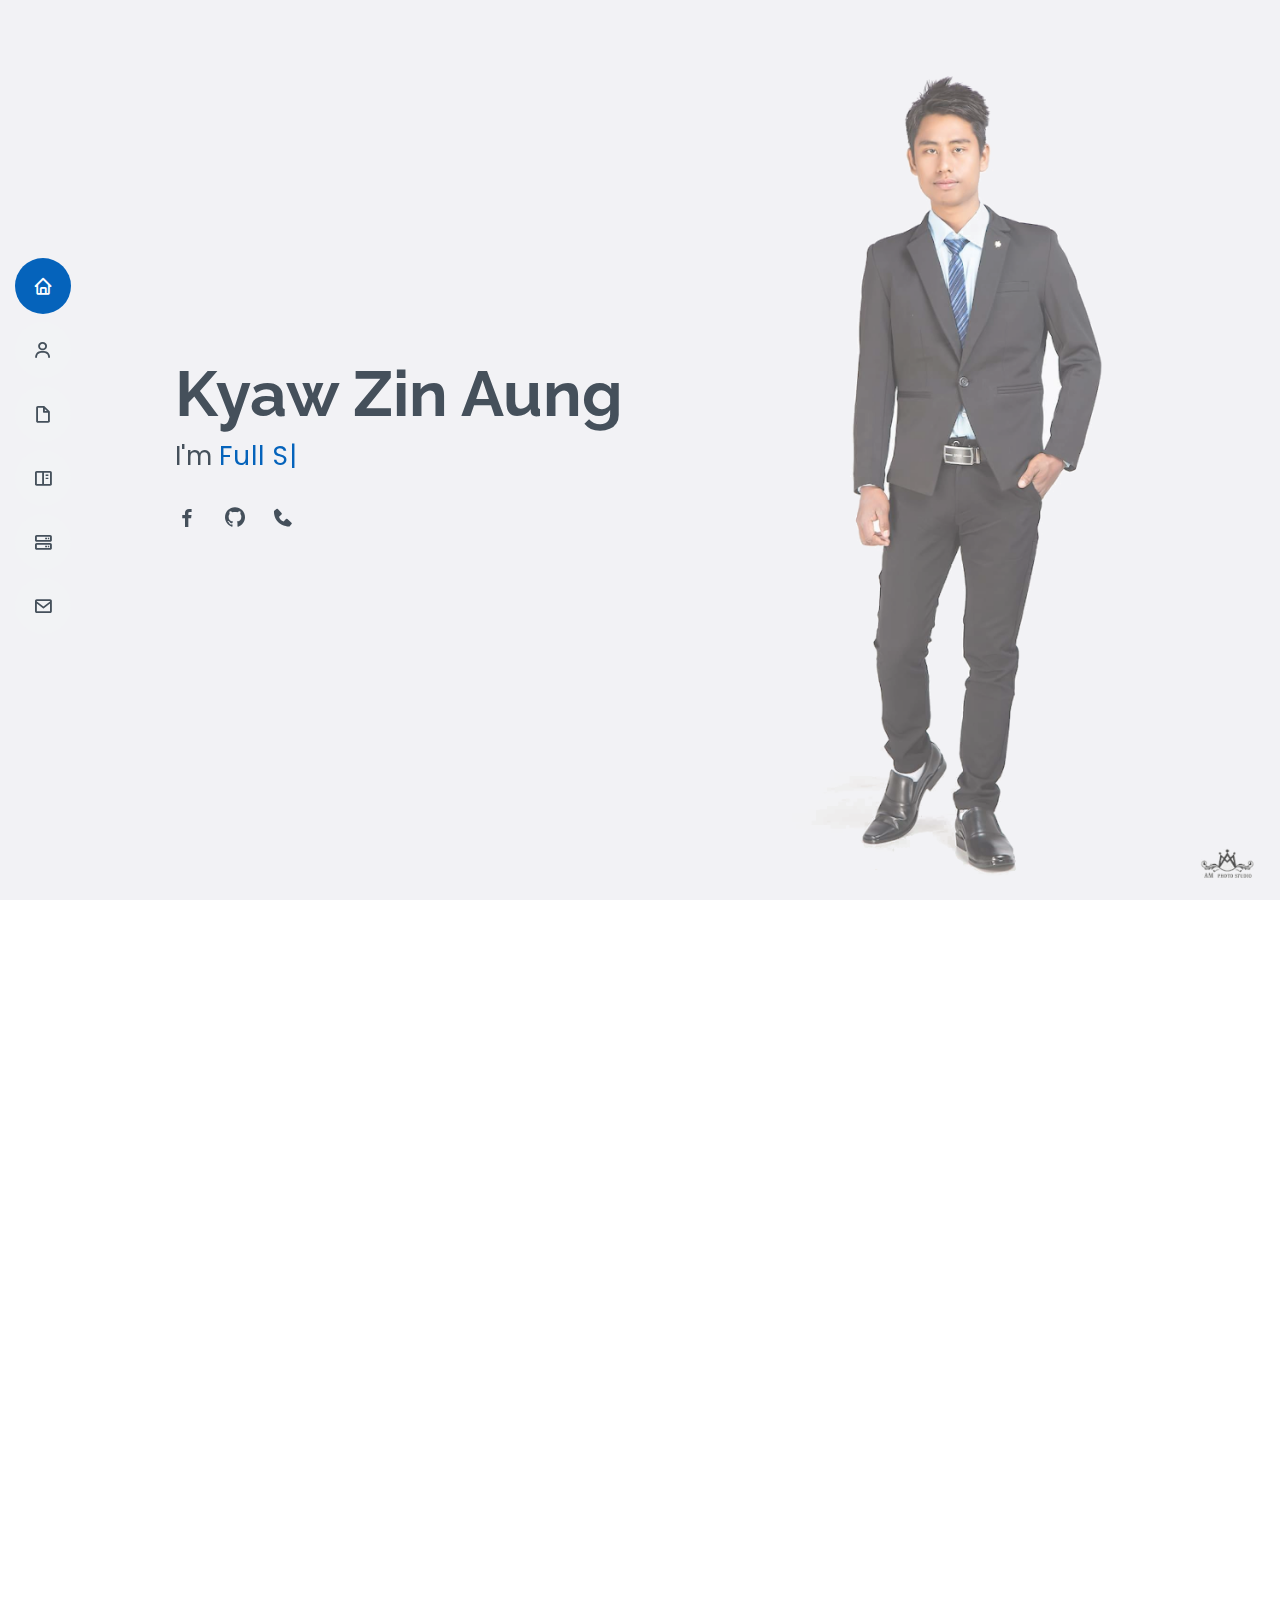
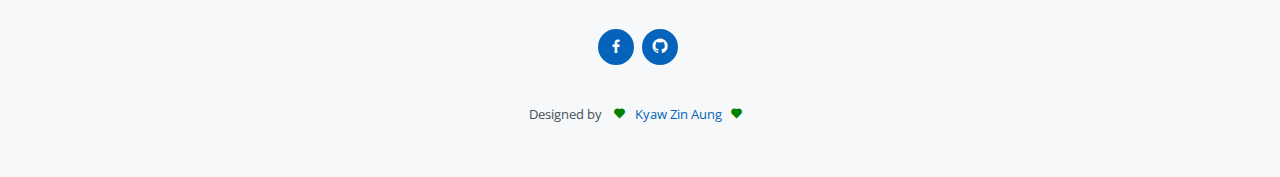
<file: index.html>
<!DOCTYPE html>
<html lang="en">

<head>
  <meta charset="utf-8">
  <meta content="width=device-width, initial-scale=1.0" name="viewport">

  <title>Kyaw Zin Aung</title>
  <meta name="description" content=" Hello! I am Kyaw Zin Aung. I receive projects from the clients and several jobs for multiple clients at one time.">
  <meta name="keywords" content="kyaw zin aung, aung kyaw zin ,Kyaw Zin Aung, Kyaw Gyi, kyaw gyi ,ko ko kyaw, developer, developer kyaw gyi,kyaw gyi developer,Kyaw Gyi Developer">
  <meta name="robots" content="index, follow">

  <!-- Favicons -->
  <link href="assets/img/favicon.ico" rel="icon">
  <link href="assets/img/apple-touch-icon.png" rel="apple-touch-icon">

  <!-- Google Fonts -->
  <link href="https://fonts.googleapis.com/css?family=Open+Sans:300,300i,400,400i,600,600i,700,700i|Raleway:300,300i,400,400i,500,500i,600,600i,700,700i|Poppins:300,300i,400,400i,500,500i,600,600i,700,700i" rel="stylesheet">

  <!-- Vendor CSS Files -->
  <link href="assets/vendor/bootstrap/css/bootstrap.min.css" rel="stylesheet">
  <link href="assets/vendor/icofont/icofont.min.css" rel="stylesheet">
  <link href="assets/vendor/boxicons/css/boxicons.min.css" rel="stylesheet">
  <link href="assets/vendor/venobox/venobox.css" rel="stylesheet">
  <link href="assets/vendor/owl.carousel/assets/owl.carousel.min.css" rel="stylesheet">
  <link href="assets/vendor/aos/aos.css" rel="stylesheet">

  <!-- Template Main CSS File -->
  <link href="assets/css/style.css" rel="stylesheet">
</head>

<body>

  <!-- ======= Mobile nav toggle button ======= -->
  <button type="button" class="mobile-nav-toggle d-xl-none"><i class="icofont-navigation-menu"></i></button>

  <!-- ======= Header ======= -->
  <header id="header" class="d-flex flex-column justify-content-center">

    <nav class="nav-menu">
      <ul>
        <li class="active"><a href="#hero"><i class="bx bx-home"></i> <span>Home</span></a></li>
        <li><a href="#about"><i class="bx bx-user"></i> <span>About</span></a></li>
        <li><a href="#resume"><i class="bx bx-file-blank"></i> <span>Resume</span></a></li>
        <li><a href="#portfolio"><i class="bx bx-book-content"></i> <span>Projects</span></a></li>
        <li><a href="#services"><i class="bx bx-server"></i> <span>Services</span></a></li>
        <li><a href="#contact"><i class="bx bx-envelope"></i> <span>Contact</span></a></li>
      </ul>
    </nav><!-- .nav-menu -->

  </header><!-- End Header -->

  <!-- ======= Hero Section ======= -->
  <section id="hero" class="d-flex flex-column justify-content-center">
    <div class="container" data-aos="zoom-in" data-aos-delay="100">
      <h1>Kyaw Zin Aung</h1>
      <p>I'm <span class="typed" data-typed-items="Full Stack Web Developer"></span></p>
      <div class="social-links">
        <a href="https://www.facebook.com/kyawzinaung.7296" class="facebook" target="_blank"><i class="bx bxl-facebook"></i></a>
        <a href="https://github.com/KyawZinAung12" class="github" target="_blank"><i class="bx bxl-github"></i></a>
        <a href="tel:09968962449" class="phone"><i class='bx bxs-phone' title="09968962449"></i></a>
      </div>
    </div>
  </section><!-- End Hero -->
  

  <main id="main">

    <!-- ======= About Section ======= -->
    <section id="about" class="about">
      <div class="container" data-aos="fade-up">

        <div class="section-title">
          <h2>About</h2>
        </div>

        <div class="row">
          <div class="col-lg-4">
            <img src="assets/img/porfile.png" class="img-fluid" alt="">
          </div>
          <div class="col-lg-8 pt-4 pt-lg-0 content">
            <h3>Web Developer  &amp; UI/UX Designer.</h3>
            <p class="font-italic">
              
            </p>
            <div class="row">
              <div class="col-lg-6">
                <ul>
                  <li><i class="icofont-rounded-right"></i> <strong>Birthday:</strong> 7 February 1996</li>
                  <li><i class="icofont-rounded-right"></i> <strong>Website:</strong> www.kyawzinaung01github.io</li>
                  <li><i class="icofont-rounded-right"></i> <strong>Phone:</strong> +959968962449</li>
                  <li><i class="icofont-rounded-right"></i> <strong>City:</strong> Yangon , Hlaing Township</li>
                </ul>
              </div>
              <div class="col-lg-6">
                <ul>
                  <li><i class="icofont-rounded-right"></i> <strong>Age:</strong> 27</li>
                  <li><i class="icofont-rounded-right"></i> <strong>Degree:</strong> Bc.S.C (Mandalay)</li>
                  <li><i class="icofont-rounded-right"></i> <strong>Email:</strong> kyawzinaung01tech@gmail.com</li>
                  <!-- <li><i class="icofont-rounded-right"></i> <strong>Freelance:</strong> Available</li> -->
                </ul>
              </div>
            </div>
            <p>
              Hello! I am Kyaw Zin Aung. I studies at University of Computer Studies Mandalay in 2013 to 2018. I interest Reading, Sharing Knowledge, Travelling and Learn modern technology. Fast learner and self-motivation, Teamwork & Leadership, General knowledge of Databases, Hardware and Networking, Work in a progressive organization, offering a conductive & challenging work environment for learning & growth, Reasonably good communication skills, presentation skills, Hardworking, sincerity and dedication, Creative, Ability to cope with work pressure.
            </p>
          </div>
        </div>

      </div>
    </section><!-- End About Section -->


    <!-- ======= Skills Section ======= -->
    <section id="skills" class="skills section-bg">
      <div class="container" data-aos="fade-up">

        <div class="section-title">
          <h2>Skills</h2>
          
        </div>

        <div class="row skills-content">

          <div class="col-lg-6">

            <div class="progress">
              <span class="skill">HTML <i class="val">100%</i></span>
              <div class="progress-bar-wrap">
                <div class="progress-bar" role="progressbar" aria-valuenow="100" aria-valuemin="0" aria-valuemax="100"></div>
              </div>
            </div>

            <div class="progress">
              <span class="skill">CSS <i class="val">90%</i></span>
              <div class="progress-bar-wrap">
                <div class="progress-bar" role="progressbar" aria-valuenow="90" aria-valuemin="0" aria-valuemax="100"></div>
              </div>
            </div>

            <div class="progress">
              <span class="skill">JavaScript <i class="val">85%</i></span>
              <div class="progress-bar-wrap">
                <div class="progress-bar" role="progressbar" aria-valuenow="85" aria-valuemin="0" aria-valuemax="100"></div>
              </div>
            </div>
            <div class="progress">
              <span class="skill">JQuery <i class="val">85%</i></span>
              <div class="progress-bar-wrap">
                <div class="progress-bar" role="progressbar" aria-valuenow="85" aria-valuemin="0" aria-valuemax="100"></div>
              </div>
            </div>
            <div class="progress">
              <span class="skill">Bootstrap <i class="val">95%</i></span>
              <div class="progress-bar-wrap">
                <div class="progress-bar" role="progressbar" aria-valuenow="95" aria-valuemin="0" aria-valuemax="100"></div>
              </div>
            </div>

          </div>

          <div class="col-lg-6">

            <div class="progress">
              <span class="skill">PHP <i class="val">80%</i></span>
              <div class="progress-bar-wrap">
                <div class="progress-bar" role="progressbar" aria-valuenow="80" aria-valuemin="0" aria-valuemax="100"></div>
              </div>
            </div>

            <div class="progress">
              <span class="skill">WordPress/CMS <i class="val">90%</i></span>
              <div class="progress-bar-wrap">
                <div class="progress-bar" role="progressbar" aria-valuenow="90" aria-valuemin="0" aria-valuemax="100"></div>
              </div>
            </div>
            <div class="progress">
              <span class="skill">Laravel <i class="val">95%</i></span>
              <div class="progress-bar-wrap">
                <div class="progress-bar" role="progressbar" aria-valuenow="95" aria-valuemin="0" aria-valuemax="100"></div>
              </div>
            </div>

            <div class="progress">
              <span class="skill">API <i class="val">75%</i></span>
              <div class="progress-bar-wrap">
                <div class="progress-bar" role="progressbar" aria-valuenow="75" aria-valuemin="0" aria-valuemax="100"></div>
              </div>
            </div>

            <div class="progress">
              <span class="skill">Photoshop <i class="val">70%</i></span>
              <div class="progress-bar-wrap">
                <div class="progress-bar" role="progressbar" aria-valuenow="70" aria-valuemin="0" aria-valuemax="100"></div>
              </div>
            </div>

          </div>

        </div>

      </div>
    </section><!-- End Skills Section -->

    <!-- ======= Resume Section ======= -->
    <section id="resume" class="resume">
      <div class="container" data-aos="fade-up">

        <div class="section-title">
          <h2>Resume</h2>
          <p></p>
        </div>

        <div class="row">
          <div class="col-lg-6">
            <h3 class="resume-title">Sumary</h3>
            <div class="resume-item pb-0">
              <h4>Freelancer</h4>
              <p><em>I receive projects from the clients and several jobs for multiple cliets at one time.</em></p>
              <ul>
                <li>Hlaing Township,Mae Zi Gone Street</li>
                <li>+959968962449</li>
                <li>kyawzinaung01tech@gmail.com</li>
              </ul>
            </div>

            <h3 class="resume-title">Education</h3>
            <div class="resume-item">
              <h4>B.E.H.S(Myotha)</h4>
              <h5>2002 - 2013</h5>
              <p><em>Mandalay,Ngazun Township,Myotha</em></p>
              <p>I passed Grade-11 this school.</p>
            </div>
            <div class="resume-item">
              <h4>Bc.S.C(Bachelar of Computer Science)</h4>
              <h5>2013 - 2018</h5>
              <p><em>Computer University Mandalay.</em></p>
              <p>I Graduated from Computer Universities of Mandalay with Computer Science major.</p>
            </div>
          </div>
          <div class="col-lg-6">
            <h3 class="resume-title">Experience</h3>
            <div class="resume-item">
              <h4>Senior Consultant</h4>
              <h5>2019 - current</h5>
              <p><em>Myanmar IT Consulting</em></p>
              <ul>
                <li>Handling and solving the difficulties and debugs.</li>
                
                <li>Developing customer's projects</li>
              </ul>
            </div>
            <div class="resume-item">
              <h4>Certificate Web Developer</h4>
              <h5>2019</h5>
              <p><em>Myanmar IT Consulting</em></p>
              <ul>
                <li>I attend Myanmar IT Consulting ,PHP Bootcamp(Batch-5) Class.</li>
                <li>I completed Six projects. </li>
                <li>My group first price,from final laravel project. </li>
                
              </ul>
            </div>
          </div>
        </div>

      </div>
    </section><!-- End Resume Section -->

    <!-- ======= Portfolio Section ======= -->
    <section id="portfolio" class="portfolio section-bg">
      <div class="container" data-aos="fade-up">

        <div class="section-title">
          <h2>Projects</h2>
         
        </div>

        <div class="row">
          <div class="col-lg-12 d-flex justify-content-center" data-aos="fade-up" data-aos-delay="100">
            <ul id="portfolio-flters">
              <!-- <li data-filter="*" class="filter-active">All</li>
              <li data-filter=".filter-app">PHP</li>
              <li data-filter=".filter-card">Laravel</li>
              <li data-filter=".filter-web">Web</li> -->
            </ul>
          </div>
        </div>

        <div class="row portfolio-container">

          <div class="col-lg-4 col-md-6 portfolio-item filter-app">
            <div class="portfolio-wrap">
              <img src="assets/img/portfolio/classic.jpg" class="img-fluid" alt="">
              <div class="portfolio-info">
                <h4>Classic Export Clothes</h4>
                <p>Laravel + API</p>
                <div class="">
                  <a href="http://classicexportclothes.com/" target="_blank" title="Project Link"><i class='bx bx-link-external'></i></a>
                  
                </div>
              </div>
            </div>
          </div>

          

          <div class="col-lg-4 col-md-6 portfolio-item filter-web">
            <div class="portfolio-wrap">
              <img src="assets/img/portfolio/job.jpg" class="img-fluid" alt="">
              <div class="portfolio-info">
                <h4>Jobs</h4>
                <p>Laravel</p>
                <div class="">
                  <a href="http://jobs.myanmaritc.com/" target="_blank" title="Project Link"><i class='bx bx-link-external'></i></a>
                  
                </div>
              </div>
            </div>
          </div>

          <div class="col-lg-4 col-md-6 portfolio-item filter-app">
            <div class="portfolio-wrap">
              <img src="assets/img/portfolio/sawadee.jpg" class="img-fluid" alt="">
              <div class="portfolio-info">
                <h4>SaWaDeeKap Myanthai</h4>
                <p>Laravel</p>  
                <div class="">
                  <a href="http://sawadeekapmyanthai.com/" target="_blank" title="Project Link"><i class='bx bx-link-external'></i></a>
                  
                </div>
              </div>

            </div>
          </div>
          <div class="col-lg-4 col-md-6 portfolio-item filter-web">
            <div class="portfolio-wrap">
              <img src="assets/img/portfolio/jk.png" class="img-fluid w-100" alt="">
              <div class="portfolio-info">
                <h4>JK Sticker</h4>
                <p>Laravel + API</p>
                <div class="">
                  <a href="http://jksticker.myanmaritc.com/" target="_blank" title="Project Link"><i class='bx bx-link-external'></i></a>
                  
                </div>
              </div>
            </div>
          </div>  

         

          <div class="col-lg-4 col-md-6 portfolio-item filter-card">
            <div class="portfolio-wrap">
              <img src="assets/img/portfolio/gym.jpg" class="img-fluid" alt="">
              <div class="portfolio-info">
                <h4>GYM Management</h4>
                <p>Laravel</p>
                <div class="">
                  <a href="http://urban.myanmaritc.com/" target="_blank" title="Project Link"><i class='bx bx-link-external'></i></a>
                  
                </div>
              </div>
            </div>
          </div>

          

          <div class="col-lg-4 col-md-6 portfolio-item filter-web">
            <div class="portfolio-wrap">
              <img src="assets/img/portfolio/ntr.png" class="img-fluid" alt="">
              <div class="portfolio-info">
                <h4>NTR Myanmar</h4>
                <p>Laravel + API</p>
                <div class="">
                  <a href="http://ntrmyanmar.com/" target="_blank" title="Project Link"><i class='bx bx-link-external'></i></a>
                  
                </div>
              </div>
            </div>
          </div>       

        </div>

      </div>
    </section>
    <!-- End Portfolio Section -->



    <!-- ======= Services Section ======= -->
    <section id="services" class="services">
      <div class="container" data-aos="fade-up">

        <div class="section-title">
          <h2>Services</h2>
          
        </div>

        <div class="row">

          <div class="col-lg-4 col-md-6 d-flex align-items-stretch" data-aos="zoom-in" data-aos-delay="100">
            <div class="icon-box iconbox-blue">
              <div class="icon">
                <svg width="100" height="100" viewBox="0 0 600 600" xmlns="http://www.w3.org/2000/svg">
                  <path stroke="none" stroke-width="0" fill="#f5f5f5" d="M300,521.0016835830174C376.1290562159157,517.8887921683347,466.0731472004068,529.7835943286574,510.70327084640275,468.03025145048787C554.3714126377745,407.6079735673963,508.03601936045806,328.9844924480964,491.2728898941984,256.3432110539036C474.5976632858925,184.082847569629,479.9380746630129,96.60480741107993,416.23090153303,58.64404602377083C348.86323505073057,18.502131276798302,261.93793281208167,40.57373210992963,193.5410806939664,78.93577620505333C130.42746243093433,114.334589627462,98.30271207620316,179.96522072025542,76.75703585869454,249.04625023123273C51.97151888228291,328.5150500222984,13.704378332031375,421.85034740162234,66.52175969318436,486.19268352777647C119.04800174914682,550.1803526380478,217.28368757567262,524.383925680826,300,521.0016835830174"></path>
                </svg>
                <i class='bx bxs-happy-heart-eyes'></i>
                <!--  -->
              </div>
              <h4><a href="">Trainer & Mentor</a></h4>
              <p>Teaching,Knowledge Sharing and Mentoring is one of my specialties.</p>
            </div>
          </div>

          <div class="col-lg-4 col-md-6 d-flex align-items-stretch mt-4 mt-md-0" data-aos="zoom-in" data-aos-delay="200">
            <div class="icon-box iconbox-orange ">
              <div class="icon">
                <svg width="100" height="100" viewBox="0 0 600 600" xmlns="http://www.w3.org/2000/svg">
                  <path stroke="none" stroke-width="0" fill="#f5f5f5" d="M300,582.0697525312426C382.5290701553225,586.8405444964366,449.9789794690241,525.3245884688669,502.5850820975895,461.55621195738473C556.606425686781,396.0723002908107,615.8543463187945,314.28637112970534,586.6730223649479,234.56875336149918C558.9533121215079,158.8439757836574,454.9685369536778,164.00468322053177,381.49747125262974,130.76875717737553C312.15926192815925,99.40240125094834,248.97055460311594,18.661163978235184,179.8680185752513,50.54337015887873C110.5421016452524,82.52863877960104,119.82277516462835,180.83849132639028,109.12597500060166,256.43424936330496C100.08760227029461,320.3096726198365,92.17705696193138,384.0621239912766,124.79988738764834,439.7174275375508C164.83382741302287,508.01625554203684,220.96474134820875,577.5009287672846,300,582.0697525312426"></path>
                </svg>
                <i class='bx bx-code-block' ></i>
              </div>
              <h4><a href="">Web Developer</a></h4>
              <p>I receive projects from the clients and several jobs for multiple clients at one time. </p>
            </div>
          </div>

          <div class="col-lg-4 col-md-6 d-flex align-items-stretch mt-4 mt-lg-0" data-aos="zoom-in" data-aos-delay="300">
            <div class="icon-box iconbox-pink">
              <div class="icon">
                <svg width="100" height="100" viewBox="0 0 600 600" xmlns="http://www.w3.org/2000/svg">
                  <path stroke="none" stroke-width="0" fill="#f5f5f5" d="M300,541.5067337569781C382.14930387511276,545.0595476570109,479.8736841581634,548.3450877840088,526.4010558755058,480.5488172755941C571.5218469581645,414.80211281144784,517.5187510058486,332.0715597781072,496.52539010469104,255.14436215662573C477.37192572678356,184.95920475031193,473.57363656557914,105.61284051026155,413.0603344069578,65.22779650032875C343.27470386102294,18.654635553484475,251.2091493199835,5.337323636656869,175.0934190732945,40.62881213300186C97.87086631185822,76.43348514350839,51.98124368387456,156.15599469081315,36.44837278890362,239.84606092416172C21.716077023791087,319.22268207091537,43.775223500013084,401.1760424656574,96.891909868211,461.97329694683043C147.22146801428983,519.5804099606455,223.5754009179313,538.201503339737,300,541.5067337569781"></path>
                </svg>
                <i class='bx bxs-share-alt' ></i>
                <!-- <i class="bx bx-tachometer"></i> -->
              </div>
              <h4><a href="">Sharing</a></h4>
              <p>Code, Technology, Communication Skill and Other knowledge sharing</p>
            </div>
          </div>

    <!-- End Testimonials Section -->

    <!-- ======= Contact Section ======= -->
    <section id="contact" class="contact">
      <div class="container" data-aos="fade-up">

        <div class="section-title">
          <h2>Contact</h2>
        </div>

        <div class="row mt-1">

          <div class="col-lg-4">
            <div class="info">
              <div class="address">
                <i class="icofont-google-map"></i>
                <h4>Location:</h4>
                <p>Hlaing Township,Mae Zi Gone Street</p>
              </div>

              <div class="email">
                <i class="icofont-envelope"></i>
                <h4>Email:</h4>
                <p>kyawzinaung01tech@gmail.com</p>
              </div>

              <div class="phone">
                <i class="icofont-phone"></i>
                <h4>Call:</h4>
                <p>+959968962449</p>
              </div>

            </div>

          </div>

          <div class="col-lg-8 mt-5 mt-lg-0">

            <form action="forms/contact.php" method="post" role="form" class="php-email-form">
              <div class="form-row">
                <div class="col-md-6 form-group">
                  <input type="text" name="name" class="form-control" id="name" placeholder="Your Name" data-rule="minlen:4" data-msg="Please enter at least 4 chars" />
                  <div class="validate"></div>
                </div>
                <div class="col-md-6 form-group">
                  <input type="email" class="form-control" name="email" id="email" placeholder="Your Email" data-rule="email" data-msg="Please enter a valid email" />
                  <div class="validate"></div>
                </div>
              </div>
              <div class="form-group">
                <input type="text" class="form-control" name="subject" id="subject" placeholder="Subject" data-rule="minlen:4" data-msg="Please enter at least 8 chars of subject" />
                <div class="validate"></div>
              </div>
              <div class="form-group">
                <textarea class="form-control" name="message" rows="5" data-rule="required" data-msg="Please write something for us" placeholder="Message"></textarea>
                <div class="validate"></div>
              </div>
              <div class="mb-3">
                <div class="loading">Loading</div>
                <div class="error-message"></div>
                <div class="sent-message">Your message has been sent. Thank you!</div>
              </div>
              <div class="text-center"><button type="submit">Send Message</button></div>
            </form>

          </div>

        </div>

      </div>
    </section><!-- End Contact Section -->

  </main><!-- End #main -->

  <!-- ======= Footer ======= -->
  <footer id="footer">
    <div class="container">
      
      <div class="social-links">
        <a href="https://www.facebook.com/kyawzinaung.7296" class="facebook" target="_blank"><i class="bx bxl-facebook"></i></a>
        <a href="https://github.com/KyawZinAung12" class="github" target="_blank"><i class="bx bxl-github"></i></a>
      </div>
      
      <div class="credits">
        Designed by <i class='bx bxs-heart' style="color: green; width: 30px; height: 40px;"></i><a href="https://kyawzinaung01.github.io/">Kyaw Zin Aung</a><i class='bx bxs-heart' style="color: green; width: 30px; height: 40px;"></i>
      </div>
    </div>
  </footer><!-- End Footer -->

  <a href="#" class="back-to-top"><i class="bx bx-up-arrow-alt"></i></a>
  <div id="preloader"></div>

  <!-- Vendor JS Files -->
  <script src="assets/vendor/jquery/jquery.min.js"></script>
  <script src="assets/vendor/bootstrap/js/bootstrap.bundle.min.js"></script>
  <script src="assets/vendor/jquery.easing/jquery.easing.min.js"></script>
  <script src="assets/vendor/php-email-form/validate.js"></script>
  <script src="assets/vendor/waypoints/jquery.waypoints.min.js"></script>
  <script src="assets/vendor/counterup/counterup.min.js"></script>
  <script src="assets/vendor/isotope-layout/isotope.pkgd.min.js"></script>
  <script src="assets/vendor/venobox/venobox.min.js"></script>
  <script src="assets/vendor/owl.carousel/owl.carousel.min.js"></script>
  <script src="assets/vendor/typed.js/typed.min.js"></script>
  <script src="assets/vendor/aos/aos.js"></script>

  <!-- Template Main JS File -->
  <script src="assets/js/main.js"></script>

</body>

</html>
</file>
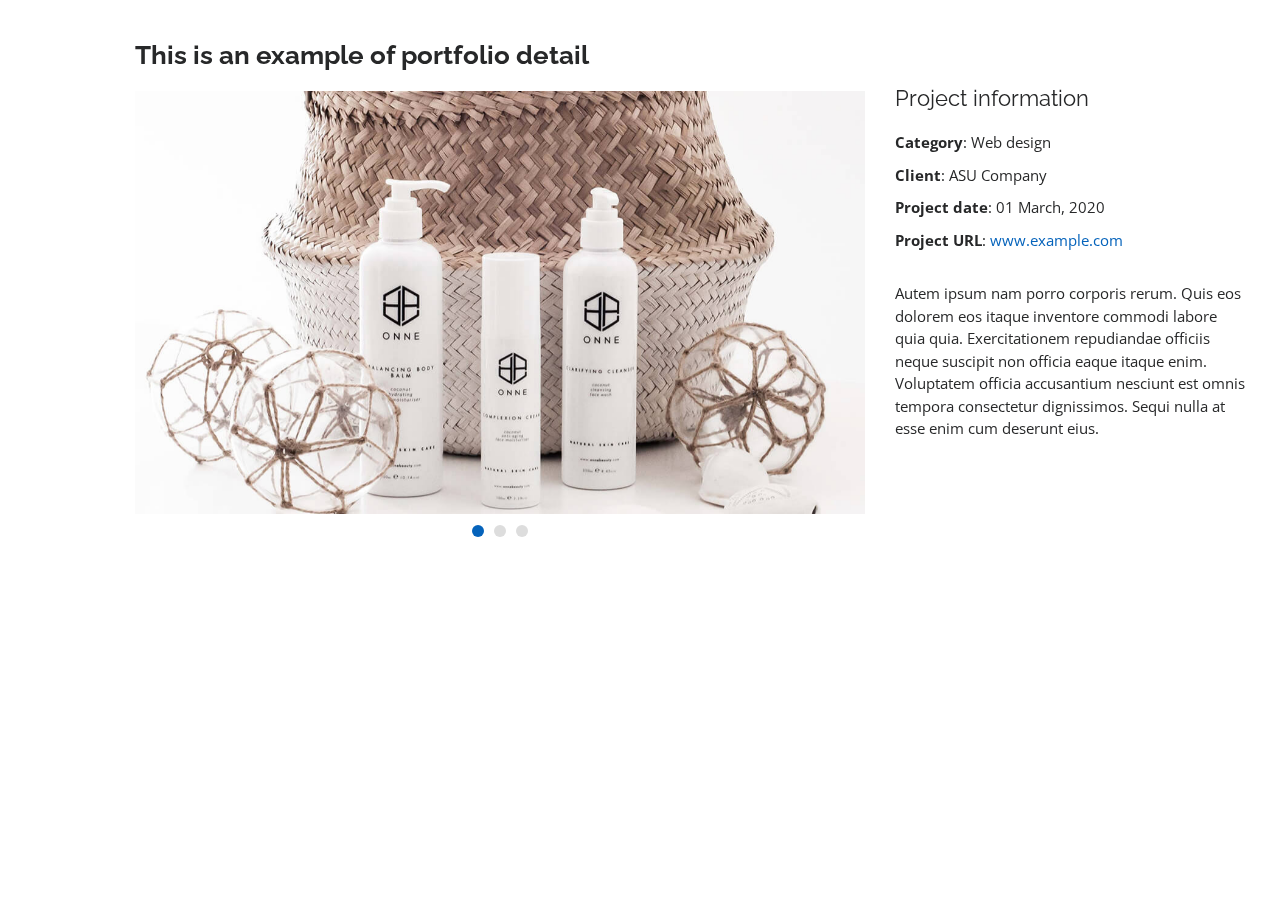
<file: portfolio-details.html>
<!DOCTYPE html>
<html lang="en">

<head>
  <meta charset="utf-8">
  <meta content="width=device-width, initial-scale=1.0" name="viewport">

  <title>Portfolio Details - Personal Bootstrap Template</title>
  <meta content="" name="descriptison">
  <meta content="" name="keywords">

  <!-- Favicons -->
  <link href="assets/img/favicon.png" rel="icon">
  <link href="assets/img/apple-touch-icon.png" rel="apple-touch-icon">

  <!-- Google Fonts -->
  <link href="https://fonts.googleapis.com/css?family=Open+Sans:300,300i,400,400i,600,600i,700,700i|Raleway:300,300i,400,400i,500,500i,600,600i,700,700i|Poppins:300,300i,400,400i,500,500i,600,600i,700,700i" rel="stylesheet">

  <!-- Vendor CSS Files -->
  <link href="assets/vendor/bootstrap/css/bootstrap.min.css" rel="stylesheet">
  <link href="assets/vendor/icofont/icofont.min.css" rel="stylesheet">
  <link href="assets/vendor/boxicons/css/boxicons.min.css" rel="stylesheet">
  <link href="assets/vendor/venobox/venobox.css" rel="stylesheet">
  <link href="assets/vendor/owl.carousel/assets/owl.carousel.min.css" rel="stylesheet">
  <link href="assets/vendor/aos/aos.css" rel="stylesheet">

  <!-- Template Main CSS File -->
  <link href="assets/css/style.css" rel="stylesheet">

  <!-- =======================================================
  * Template Name: MyResume - v2.0.0
  * Template URL: https://bootstrapmade.com/free-html-bootstrap-template-my-resume/
  * Author: BootstrapMade.com
  * License: https://bootstrapmade.com/license/
  ======================================================== -->
</head>

<body>

  <main id="main">

    <!-- ======= Portfolio Details ======= -->
    <section id="portfolio-details" class="portfolio-details">
      <div class="container" data-aos="fade-up">

        <div class="row">

          <div class="col-lg-8">
            <h2 class="portfolio-title">This is an example of portfolio detail</h2>
            <div class="owl-carousel portfolio-details-carousel">
              <img src="assets/img/portfolio/portfolio-details-1.jpg" class="img-fluid" alt="">
              <img src="assets/img/portfolio/portfolio-details-2.jpg" class="img-fluid" alt="">
              <img src="assets/img/portfolio/portfolio-details-3.jpg" class="img-fluid" alt="">
            </div>
          </div>

          <div class="col-lg-4 portfolio-info">
            <h3>Project information</h3>
            <ul>
              <li><strong>Category</strong>: Web design</li>
              <li><strong>Client</strong>: ASU Company</li>
              <li><strong>Project date</strong>: 01 March, 2020</li>
              <li><strong>Project URL</strong>: <a href="#">www.example.com</a></li>
            </ul>

            <p>
              Autem ipsum nam porro corporis rerum. Quis eos dolorem eos itaque inventore commodi labore quia quia. Exercitationem repudiandae officiis neque suscipit non officia eaque itaque enim. Voluptatem officia accusantium nesciunt est omnis tempora consectetur dignissimos. Sequi nulla at esse enim cum deserunt eius.
            </p>
          </div>

        </div>

      </div>
    </section><!-- End Portfolio Details -->

  </main><!-- End #main -->

  <a href="#" class="back-to-top"><i class="bx bx-up-arrow-alt"></i></a>
  <div id="preloader"></div>

  <!-- Vendor JS Files -->
  <script src="assets/vendor/jquery/jquery.min.js"></script>
  <script src="assets/vendor/bootstrap/js/bootstrap.bundle.min.js"></script>
  <script src="assets/vendor/jquery.easing/jquery.easing.min.js"></script>
  <script src="assets/vendor/php-email-form/validate.js"></script>
  <script src="assets/vendor/waypoints/jquery.waypoints.min.js"></script>
  <script src="assets/vendor/counterup/counterup.min.js"></script>
  <script src="assets/vendor/isotope-layout/isotope.pkgd.min.js"></script>
  <script src="assets/vendor/venobox/venobox.min.js"></script>
  <script src="assets/vendor/owl.carousel/owl.carousel.min.js"></script>
  <script src="assets/vendor/typed.js/typed.min.js"></script>
  <script src="assets/vendor/aos/aos.js"></script>

  <!-- Template Main JS File -->
  <script src="assets/js/main.js"></script>

</body>

</html>
</file>
<file: assets/vendor/venobox/venobox.css>
/* ------ venobox.css --------*/
.vbox-overlay *, .vbox-overlay *:before, .vbox-overlay *:after{
    -webkit-backface-visibility: hidden;
    -webkit-box-sizing:border-box;
    -moz-box-sizing:border-box;
    box-sizing:border-box;
}
.vbox-overlay * { 
    -webkit-backface-visibility: visible;
    backface-visibility: visible;
}
.vbox-overlay{
    display: -webkit-flex;
    display: flex;
    -webkit-flex-direction: column;
    flex-direction: column;
    -webkit-justify-content: center;
    justify-content: center;
    -webkit-align-items: center;
    align-items: center;
    position: fixed;
    left: 0;
    top: 0;
    bottom: 0;
    right: 0;
    z-index: 999999;
}

/* ----- navigation ----- */
.vbox-title{
    width: 100%;
    height: 40px;
    float: left;
    text-align: center;
    line-height: 28px;
    font-size: 12px;
    padding: 6px 50px;
    overflow: hidden;
    position: fixed;
    display: none;
    left: 0;
    z-index: 89;
}
.vbox-close{
    cursor: pointer;
    position: fixed;
    top: -1px;
    right: 0;
    width: 50px;
    height: 40px;
    padding: 6px;
    display: block;
    background-position:10px center;
    overflow: hidden;
    font-size: 24px;
    line-height: 1;
    text-align: center;
    z-index: 99;
}
.vbox-left{
    cursor: pointer;
    position: fixed;
    left: 0;
    height: 40px;
    overflow: hidden;
    line-height: 28px;
    font-size: 12px;
    z-index: 99;
    display: flex;
    align-items:center;
}
.vbox-num{
    display: inline-block;
    margin: 6px 0 6px 15px;
}
/* ----- Social share ----- */
.vbox-share{
    line-height: 28px;
    font-size: 12px;
    overflow: hidden;
    position: fixed;
    left: 0;
    z-index: 98;
    display: flex;
    align-items:center;
    justify-content: center;
    width: 100%;
    text-align: center;
}
.vbox-share svg{
    max-height: 28px;
    width: 28px;
    z-index: 10;
    margin-left: 12px;
    margin-top: 6px;
    margin-bottom: 6px;
    vertical-align: middle;
}


/* ----- navigation ARROWS ----- */
.vbox-next, .vbox-prev{
    position: fixed;
    top: 50%;
    margin-top: -15px;
    overflow: hidden;
    cursor: pointer;
    display: block;
    width: 45px;
    height: 45px;
    z-index: 99;
}
.vbox-next span, .vbox-prev span{
    position: relative;
    width: 20px;
    height: 20px;
    border: 2px solid transparent;
    border-top-color: #B6B6B6;
    border-right-color: #B6B6B6;
    text-indent: -100px;
    position: absolute;
    top: 8px;
    display: block;
}
.vbox-prev{
    left: 15px;
}
.vbox-next{
    right: 15px;
}
.vbox-prev span{
    left: 10px;
    -ms-transform: rotate(-135deg);
    -webkit-transform: rotate(-135deg);
    transform: rotate(-135deg);
}
.vbox-next span{
    -ms-transform: rotate(45deg);
    -webkit-transform: rotate(45deg);
    transform: rotate(45deg);
    right: 10px;
}
/* ------- inline window ------ */
.vbox-inline{
    width: 420px;
    height: 315px;
    height: 70vh;
    padding: 10px;
    background: #fff;
    margin: 0 auto;
    overflow: auto;
    text-align: left;
}
/* ------- Video & iFrames window ------ */
.venoframe{
    max-width: 100%;
    width: 100%;
    border: none;
    width: 100%;
    height: 260px;
    height: 70vh;
}
.venoframe.vbvid{
    height: 260px;
}
@media (min-width: 768px) {
    .venoframe, .vbox-inline{
        width: 90%;
        height: 360px;
        height: 70vh;
    }
    .venoframe.vbvid{
        width: 640px;
        height: 360px;
    }
}
@media (min-width: 992px) {
    .venoframe, .vbox-inline{
        max-width: 1200px;
        width: 80%;
        height: 540px;
        height: 70vh;
    }
    .venoframe.vbvid{
        width: 960px;
        height: 540px;
    }
}
/* 
Please do NOT edit this part! 
or at least read this note: http://i.imgur.com/7C0ws9e.gif
*/
.vbox-open{
    overflow: hidden;
}
.vbox-container{
    position: absolute;
    left: 0;
    right: 0;
    top: 0;
    bottom: 0;
    overflow-x: hidden;
    overflow-y: scroll;
    overflow-scrolling: touch;
    -webkit-overflow-scrolling: touch;
    z-index: 20;
    max-height: 100%;

}

.vbox-content{
    text-align: center;
    float: left;
    width: 100%;
    position: relative;
    overflow: hidden;
    padding: 20px 4%;
}
.vbox-container img{
    max-width: 100%;
    height: auto;
}
.vbox-figlio{
    box-shadow: 0 0 12px rgba(0,0,0,0.19), 0 6px 6px rgba(0,0,0,0.23);
    max-width: 100%;
    text-align: initial;
}
img.vbox-figlio{
    -webkit-user-select: none;
-khtml-user-select: none;
-moz-user-select: none;
-o-user-select: none;
user-select: none;
}
.vbox-content.swipe-left{
    margin-left: -200px !important;
}
.vbox-content.swipe-right{
    margin-left: 200px !important;
}
.vbox-animated{
    webkit-transition: margin 300ms ease-out;
    transition: margin 300ms ease-out;
}

/* ---------- preloader ----------
 * SPINKIT 
 * http://tobiasahlin.com/spinkit/
-------------------------------- */
.sk-double-bounce,.sk-rotating-plane{width:40px;height:40px;margin:40px auto}.sk-rotating-plane{background-color:#333;-webkit-animation:sk-rotatePlane 1.2s infinite ease-in-out;animation:sk-rotatePlane 1.2s infinite ease-in-out}@-webkit-keyframes sk-rotatePlane{0%{-webkit-transform:perspective(120px) rotateX(0) rotateY(0);transform:perspective(120px) rotateX(0) rotateY(0)}50%{-webkit-transform:perspective(120px) rotateX(-180.1deg) rotateY(0);transform:perspective(120px) rotateX(-180.1deg) rotateY(0)}100%{-webkit-transform:perspective(120px) rotateX(-180deg) rotateY(-179.9deg);transform:perspective(120px) rotateX(-180deg) rotateY(-179.9deg)}}@keyframes sk-rotatePlane{0%{-webkit-transform:perspective(120px) rotateX(0) rotateY(0);transform:perspective(120px) rotateX(0) rotateY(0)}50%{-webkit-transform:perspective(120px) rotateX(-180.1deg) rotateY(0);transform:perspective(120px) rotateX(-180.1deg) rotateY(0)}100%{-webkit-transform:perspective(120px) rotateX(-180deg) rotateY(-179.9deg);transform:perspective(120px) rotateX(-180deg) rotateY(-179.9deg)}}.sk-double-bounce{position:relative}.sk-double-bounce .sk-child{width:100%;height:100%;border-radius:50%;background-color:#333;opacity:.6;position:absolute;top:0;left:0;-webkit-animation:sk-doubleBounce 2s infinite ease-in-out;animation:sk-doubleBounce 2s infinite ease-in-out}.sk-chasing-dots .sk-child,.sk-spinner-pulse,.sk-three-bounce .sk-child{background-color:#333;border-radius:100%}.sk-double-bounce .sk-double-bounce2{-webkit-animation-delay:-1s;animation-delay:-1s}@-webkit-keyframes sk-doubleBounce{0%,100%{-webkit-transform:scale(0);transform:scale(0)}50%{-webkit-transform:scale(1);transform:scale(1)}}@keyframes sk-doubleBounce{0%,100%{-webkit-transform:scale(0);transform:scale(0)}50%{-webkit-transform:scale(1);transform:scale(1)}}.sk-wave{margin:40px auto;width:50px;height:40px;text-align:center;font-size:10px}.sk-wave .sk-rect{background-color:#333;height:100%;width:6px;display:inline-block;-webkit-animation:sk-waveStretchDelay 1.2s infinite ease-in-out;animation:sk-waveStretchDelay 1.2s infinite ease-in-out}.sk-wave .sk-rect1{-webkit-animation-delay:-1.2s;animation-delay:-1.2s}.sk-wave .sk-rect2{-webkit-animation-delay:-1.1s;animation-delay:-1.1s}.sk-wave .sk-rect3{-webkit-animation-delay:-1s;animation-delay:-1s}.sk-wave .sk-rect4{-webkit-animation-delay:-.9s;animation-delay:-.9s}.sk-wave .sk-rect5{-webkit-animation-delay:-.8s;animation-delay:-.8s}@-webkit-keyframes sk-waveStretchDelay{0%,100%,40%{-webkit-transform:scaleY(.4);transform:scaleY(.4)}20%{-webkit-transform:scaleY(1);transform:scaleY(1)}}@keyframes sk-waveStretchDelay{0%,100%,40%{-webkit-transform:scaleY(.4);transform:scaleY(.4)}20%{-webkit-transform:scaleY(1);transform:scaleY(1)}}.sk-wandering-cubes{margin:40px auto;width:40px;height:40px;position:relative}.sk-wandering-cubes .sk-cube{background-color:#333;width:10px;height:10px;position:absolute;top:0;left:0;-webkit-animation:sk-wanderingCube 1.8s ease-in-out -1.8s infinite both;animation:sk-wanderingCube 1.8s ease-in-out -1.8s infinite both}.sk-chasing-dots,.sk-spinner-pulse{width:40px;height:40px;margin:40px auto}.sk-wandering-cubes .sk-cube2{-webkit-animation-delay:-.9s;animation-delay:-.9s}@-webkit-keyframes sk-wanderingCube{0%{-webkit-transform:rotate(0);transform:rotate(0)}25%{-webkit-transform:translateX(30px) rotate(-90deg) scale(.5);transform:translateX(30px) rotate(-90deg) scale(.5)}50%{-webkit-transform:translateX(30px) translateY(30px) rotate(-179deg);transform:translateX(30px) translateY(30px) rotate(-179deg)}50.1%{-webkit-transform:translateX(30px) translateY(30px) rotate(-180deg);transform:translateX(30px) translateY(30px) rotate(-180deg)}75%{-webkit-transform:translateX(0) translateY(30px) rotate(-270deg) scale(.5);transform:translateX(0) translateY(30px) rotate(-270deg) scale(.5)}100%{-webkit-transform:rotate(-360deg);transform:rotate(-360deg)}}@keyframes sk-wanderingCube{0%{-webkit-transform:rotate(0);transform:rotate(0)}25%{-webkit-transform:translateX(30px) rotate(-90deg) scale(.5);transform:translateX(30px) rotate(-90deg) scale(.5)}50%{-webkit-transform:translateX(30px) translateY(30px) rotate(-179deg);transform:translateX(30px) translateY(30px) rotate(-179deg)}50.1%{-webkit-transform:translateX(30px) translateY(30px) rotate(-180deg);transform:translateX(30px) translateY(30px) rotate(-180deg)}75%{-webkit-transform:translateX(0) translateY(30px) rotate(-270deg) scale(.5);transform:translateX(0) translateY(30px) rotate(-270deg) scale(.5)}100%{-webkit-transform:rotate(-360deg);transform:rotate(-360deg)}}.sk-spinner-pulse{-webkit-animation:sk-pulseScaleOut 1s infinite ease-in-out;animation:sk-pulseScaleOut 1s infinite ease-in-out}@-webkit-keyframes sk-pulseScaleOut{0%{-webkit-transform:scale(0);transform:scale(0)}100%{-webkit-transform:scale(1);transform:scale(1);opacity:0}}@keyframes sk-pulseScaleOut{0%{-webkit-transform:scale(0);transform:scale(0)}100%{-webkit-transform:scale(1);transform:scale(1);opacity:0}}.sk-chasing-dots{position:relative;text-align:center;-webkit-animation:sk-chasingDotsRotate 2s infinite linear;animation:sk-chasingDotsRotate 2s infinite linear}.sk-chasing-dots .sk-child{width:60%;height:60%;display:inline-block;position:absolute;top:0;-webkit-animation:sk-chasingDotsBounce 2s infinite ease-in-out;animation:sk-chasingDotsBounce 2s infinite ease-in-out}.sk-chasing-dots .sk-dot2{top:auto;bottom:0;-webkit-animation-delay:-1s;animation-delay:-1s}@-webkit-keyframes sk-chasingDotsRotate{100%{-webkit-transform:rotate(360deg);transform:rotate(360deg)}}@keyframes sk-chasingDotsRotate{100%{-webkit-transform:rotate(360deg);transform:rotate(360deg)}}@-webkit-keyframes sk-chasingDotsBounce{0%,100%{-webkit-transform:scale(0);transform:scale(0)}50%{-webkit-transform:scale(1);transform:scale(1)}}@keyframes sk-chasingDotsBounce{0%,100%{-webkit-transform:scale(0);transform:scale(0)}50%{-webkit-transform:scale(1);transform:scale(1)}}.sk-three-bounce{margin:40px auto;width:80px;text-align:center}.sk-three-bounce .sk-child{width:20px;height:20px;display:inline-block;-webkit-animation:sk-three-bounce 1.4s ease-in-out 0s infinite both;animation:sk-three-bounce 1.4s ease-in-out 0s infinite both}.sk-circle .sk-child:before,.sk-fading-circle .sk-circle:before{display:block;border-radius:100%;content:'';background-color:#333}.sk-three-bounce .sk-bounce1{-webkit-animation-delay:-.32s;animation-delay:-.32s}.sk-three-bounce .sk-bounce2{-webkit-animation-delay:-.16s;animation-delay:-.16s}@-webkit-keyframes sk-three-bounce{0%,100%,80%{-webkit-transform:scale(0);transform:scale(0)}40%{-webkit-transform:scale(1);transform:scale(1)}}@keyframes sk-three-bounce{0%,100%,80%{-webkit-transform:scale(0);transform:scale(0)}40%{-webkit-transform:scale(1);transform:scale(1)}}.sk-circle{margin:40px auto;width:40px;height:40px;position:relative}.sk-circle .sk-child{width:100%;height:100%;position:absolute;left:0;top:0}.sk-circle .sk-child:before{margin:0 auto;width:15%;height:15%;-webkit-animation:sk-circleBounceDelay 1.2s infinite ease-in-out both;animation:sk-circleBounceDelay 1.2s infinite ease-in-out both}.sk-circle .sk-circle2{-webkit-transform:rotate(30deg);-ms-transform:rotate(30deg);transform:rotate(30deg)}.sk-circle .sk-circle3{-webkit-transform:rotate(60deg);-ms-transform:rotate(60deg);transform:rotate(60deg)}.sk-circle .sk-circle4{-webkit-transform:rotate(90deg);-ms-transform:rotate(90deg);transform:rotate(90deg)}.sk-circle .sk-circle5{-webkit-transform:rotate(120deg);-ms-transform:rotate(120deg);transform:rotate(120deg)}.sk-circle .sk-circle6{-webkit-transform:rotate(150deg);-ms-transform:rotate(150deg);transform:rotate(150deg)}.sk-circle .sk-circle7{-webkit-transform:rotate(180deg);-ms-transform:rotate(180deg);transform:rotate(180deg)}.sk-circle .sk-circle8{-webkit-transform:rotate(210deg);-ms-transform:rotate(210deg);transform:rotate(210deg)}.sk-circle .sk-circle9{-webkit-transform:rotate(240deg);-ms-transform:rotate(240deg);transform:rotate(240deg)}.sk-circle .sk-circle10{-webkit-transform:rotate(270deg);-ms-transform:rotate(270deg);transform:rotate(270deg)}.sk-circle .sk-circle11{-webkit-transform:rotate(300deg);-ms-transform:rotate(300deg);transform:rotate(300deg)}.sk-circle .sk-circle12{-webkit-transform:rotate(330deg);-ms-transform:rotate(330deg);transform:rotate(330deg)}.sk-circle .sk-circle2:before{-webkit-animation-delay:-1.1s;animation-delay:-1.1s}.sk-circle .sk-circle3:before{-webkit-animation-delay:-1s;animation-delay:-1s}.sk-circle .sk-circle4:before{-webkit-animation-delay:-.9s;animation-delay:-.9s}.sk-circle .sk-circle5:before{-webkit-animation-delay:-.8s;animation-delay:-.8s}.sk-circle .sk-circle6:before{-webkit-animation-delay:-.7s;animation-delay:-.7s}.sk-circle .sk-circle7:before{-webkit-animation-delay:-.6s;animation-delay:-.6s}.sk-circle .sk-circle8:before{-webkit-animation-delay:-.5s;animation-delay:-.5s}.sk-circle .sk-circle9:before{-webkit-animation-delay:-.4s;animation-delay:-.4s}.sk-circle .sk-circle10:before{-webkit-animation-delay:-.3s;animation-delay:-.3s}.sk-circle .sk-circle11:before{-webkit-animation-delay:-.2s;animation-delay:-.2s}.sk-circle .sk-circle12:before{-webkit-animation-delay:-.1s;animation-delay:-.1s}@-webkit-keyframes sk-circleBounceDelay{0%,100%,80%{-webkit-transform:scale(0);transform:scale(0)}40%{-webkit-transform:scale(1);transform:scale(1)}}@keyframes sk-circleBounceDelay{0%,100%,80%{-webkit-transform:scale(0);transform:scale(0)}40%{-webkit-transform:scale(1);transform:scale(1)}}.sk-cube-grid{width:40px;height:40px;margin:40px auto}.sk-cube-grid .sk-cube{width:33.33%;height:33.33%;background-color:#333;float:left;-webkit-animation:sk-cubeGridScaleDelay 1.3s infinite ease-in-out;animation:sk-cubeGridScaleDelay 1.3s infinite ease-in-out}.sk-cube-grid .sk-cube1{-webkit-animation-delay:.2s;animation-delay:.2s}.sk-cube-grid .sk-cube2{-webkit-animation-delay:.3s;animation-delay:.3s}.sk-cube-grid .sk-cube3{-webkit-animation-delay:.4s;animation-delay:.4s}.sk-cube-grid .sk-cube4{-webkit-animation-delay:.1s;animation-delay:.1s}.sk-cube-grid .sk-cube5{-webkit-animation-delay:.2s;animation-delay:.2s}.sk-cube-grid .sk-cube6{-webkit-animation-delay:.3s;animation-delay:.3s}.sk-cube-grid .sk-cube7{-webkit-animation-delay:0ms;animation-delay:0ms}.sk-cube-grid .sk-cube8{-webkit-animation-delay:.1s;animation-delay:.1s}.sk-cube-grid .sk-cube9{-webkit-animation-delay:.2s;animation-delay:.2s}@-webkit-keyframes sk-cubeGridScaleDelay{0%,100%,70%{-webkit-transform:scale3D(1,1,1);transform:scale3D(1,1,1)}35%{-webkit-transform:scale3D(0,0,1);transform:scale3D(0,0,1)}}@keyframes sk-cubeGridScaleDelay{0%,100%,70%{-webkit-transform:scale3D(1,1,1);transform:scale3D(1,1,1)}35%{-webkit-transform:scale3D(0,0,1);transform:scale3D(0,0,1)}}.sk-fading-circle{margin:40px auto;width:40px;height:40px;position:relative}.sk-fading-circle .sk-circle{width:100%;height:100%;position:absolute;left:0;top:0}.sk-fading-circle .sk-circle:before{margin:0 auto;width:15%;height:15%;-webkit-animation:sk-circleFadeDelay 1.2s infinite ease-in-out both;animation:sk-circleFadeDelay 1.2s infinite ease-in-out both}.sk-fading-circle .sk-circle2{-webkit-transform:rotate(30deg);-ms-transform:rotate(30deg);transform:rotate(30deg)}.sk-fading-circle .sk-circle3{-webkit-transform:rotate(60deg);-ms-transform:rotate(60deg);transform:rotate(60deg)}.sk-fading-circle .sk-circle4{-webkit-transform:rotate(90deg);-ms-transform:rotate(90deg);transform:rotate(90deg)}.sk-fading-circle .sk-circle5{-webkit-transform:rotate(120deg);-ms-transform:rotate(120deg);transform:rotate(120deg)}.sk-fading-circle .sk-circle6{-webkit-transform:rotate(150deg);-ms-transform:rotate(150deg);transform:rotate(150deg)}.sk-fading-circle .sk-circle7{-webkit-transform:rotate(180deg);-ms-transform:rotate(180deg);transform:rotate(180deg)}.sk-fading-circle .sk-circle8{-webkit-transform:rotate(210deg);-ms-transform:rotate(210deg);transform:rotate(210deg)}.sk-fading-circle .sk-circle9{-webkit-transform:rotate(240deg);-ms-transform:rotate(240deg);transform:rotate(240deg)}.sk-fading-circle .sk-circle10{-webkit-transform:rotate(270deg);-ms-transform:rotate(270deg);transform:rotate(270deg)}.sk-fading-circle .sk-circle11{-webkit-transform:rotate(300deg);-ms-transform:rotate(300deg);transform:rotate(300deg)}.sk-fading-circle .sk-circle12{-webkit-transform:rotate(330deg);-ms-transform:rotate(330deg);transform:rotate(330deg)}.sk-fading-circle .sk-circle2:before{-webkit-animation-delay:-1.1s;animation-delay:-1.1s}.sk-fading-circle .sk-circle3:before{-webkit-animation-delay:-1s;animation-delay:-1s}.sk-fading-circle .sk-circle4:before{-webkit-animation-delay:-.9s;animation-delay:-.9s}.sk-fading-circle .sk-circle5:before{-webkit-animation-delay:-.8s;animation-delay:-.8s}.sk-fading-circle .sk-circle6:before{-webkit-animation-delay:-.7s;animation-delay:-.7s}.sk-fading-circle .sk-circle7:before{-webkit-animation-delay:-.6s;animation-delay:-.6s}.sk-fading-circle .sk-circle8:before{-webkit-animation-delay:-.5s;animation-delay:-.5s}.sk-fading-circle .sk-circle9:before{-webkit-animation-delay:-.4s;animation-delay:-.4s}.sk-fading-circle .sk-circle10:before{-webkit-animation-delay:-.3s;animation-delay:-.3s}.sk-fading-circle .sk-circle11:before{-webkit-animation-delay:-.2s;animation-delay:-.2s}.sk-fading-circle .sk-circle12:before{-webkit-animation-delay:-.1s;animation-delay:-.1s}@-webkit-keyframes sk-circleFadeDelay{0%,100%,39%{opacity:0}40%{opacity:1}}@keyframes sk-circleFadeDelay{0%,100%,39%{opacity:0}40%{opacity:1}}.sk-folding-cube{margin:40px auto;width:40px;height:40px;position:relative;-webkit-transform:rotateZ(45deg);transform:rotateZ(45deg)}.sk-folding-cube .sk-cube{float:left;width:50%;height:50%;position:relative;-webkit-transform:scale(1.1);-ms-transform:scale(1.1);transform:scale(1.1)}.sk-folding-cube .sk-cube:before{content:'';position:absolute;top:0;left:0;width:100%;height:100%;background-color:#333;-webkit-animation:sk-foldCubeAngle 2.4s infinite linear both;animation:sk-foldCubeAngle 2.4s infinite linear both;-webkit-transform-origin:100% 100%;-ms-transform-origin:100% 100%;transform-origin:100% 100%}.sk-folding-cube .sk-cube2{-webkit-transform:scale(1.1) rotateZ(90deg);transform:scale(1.1) rotateZ(90deg)}.sk-folding-cube .sk-cube3{-webkit-transform:scale(1.1) rotateZ(180deg);transform:scale(1.1) rotateZ(180deg)}.sk-folding-cube .sk-cube4{-webkit-transform:scale(1.1) rotateZ(270deg);transform:scale(1.1) rotateZ(270deg)}.sk-folding-cube .sk-cube2:before{-webkit-animation-delay:.3s;animation-delay:.3s}.sk-folding-cube .sk-cube3:before{-webkit-animation-delay:.6s;animation-delay:.6s}.sk-folding-cube .sk-cube4:before{-webkit-animation-delay:.9s;animation-delay:.9s}@-webkit-keyframes sk-foldCubeAngle{0%,10%{-webkit-transform:perspective(140px) rotateX(-180deg);transform:perspective(140px) rotateX(-180deg);opacity:0}25%,75%{-webkit-transform:perspective(140px) rotateX(0);transform:perspective(140px) rotateX(0);opacity:1}100%,90%{-webkit-transform:perspective(140px) rotateY(180deg);transform:perspective(140px) rotateY(180deg);opacity:0}}@keyframes sk-foldCubeAngle{0%,10%{-webkit-transform:perspective(140px) rotateX(-180deg);transform:perspective(140px) rotateX(-180deg);opacity:0}25%,75%{-webkit-transform:perspective(140px) rotateX(0);transform:perspective(140px) rotateX(0);opacity:1}100%,90%{-webkit-transform:perspective(140px) rotateY(180deg);transform:perspective(140px) rotateY(180deg);opacity:0}}
</file>
<file: assets/css/style.css>
/**
* Template Name: MyResume - v2.0.0
* Template URL: https://bootstrapmade.com/free-html-bootstrap-template-my-resume/
* Author: BootstrapMade.com
* License: https://bootstrapmade.com/license/
*/

/*--------------------------------------------------------------
# General
--------------------------------------------------------------*/
body {
  font-family: "Open Sans", sans-serif;
  color: #272829;
}

a {
  color: #0563bb;
}

a:hover {
  color: #067ded;
  text-decoration: none;
}

h1, h2, h3, h4, h5, h6 {
  font-family: "Raleway", sans-serif;
}

/*--------------------------------------------------------------
# Back to top button
--------------------------------------------------------------*/
.back-to-top {
  position: fixed;
  display: none;
  width: 40px;
  height: 40px;
  border-radius: 50px;
  right: 15px;
  bottom: 15px;
  background: #0563bb;
  color: #fff;
  transition: display 0.5s ease-in-out;
  z-index: 99999;
}

.back-to-top i {
  font-size: 24px;
  position: absolute;
  top: 7px;
  left: 8px;
}

.back-to-top:hover {
  color: #fff;
  background: #0678e3;
  transition: background 0.2s ease-in-out;
}

/*--------------------------------------------------------------
# Preloader
--------------------------------------------------------------*/
#preloader {
  position: fixed;
  top: 0;
  left: 0;
  right: 0;
  bottom: 0;
  z-index: 9999;
  overflow: hidden;
  background: #fff;
}

#preloader:before {
  content: "";
  position: fixed;
  top: calc(50% - 30px);
  left: calc(50% - 30px);
  border: 6px solid #0563bb;
  border-top-color: #fff;
  border-bottom-color: #fff;
  border-radius: 50%;
  width: 60px;
  height: 60px;
  -webkit-animation: animate-preloader 1s linear infinite;
  animation: animate-preloader 1s linear infinite;
}

@-webkit-keyframes animate-preloader {
  0% {
    transform: rotate(0deg);
  }
  100% {
    transform: rotate(360deg);
  }
}

@keyframes animate-preloader {
  0% {
    transform: rotate(0deg);
  }
  100% {
    transform: rotate(360deg);
  }
}

/*--------------------------------------------------------------
# Disable aos animation delay on mobile devices
--------------------------------------------------------------*/
@media screen and (max-width: 768px) {
  [data-aos-delay] {
    transition-delay: 0 !important;
  }
}

/*--------------------------------------------------------------
# Header
--------------------------------------------------------------*/
#header {
  position: fixed;
  top: 0;
  left: 0;
  bottom: 0;
  z-index: 9997;
  transition: all 0.5s;
  padding: 15px;
  overflow-y: auto;
}

@media (max-width: 992px) {
  #header {
    width: 300px;
    background: #fff;
    border-right: 1px solid #e6e9ec;
    left: -300px;
  }
}

@media (min-width: 992px) {
  #main {
    margin-left: 100px;
  }
}

/*--------------------------------------------------------------
# Navigation Menu
--------------------------------------------------------------*/
/* Desktop Navigation */
.nav-menu * {
  margin: 0;
  padding: 0;
  list-style: none;
}

.nav-menu > ul > li {
  position: relative;
  white-space: nowrap;
}

.nav-menu a {
  display: flex;
  align-items: center;
  color: #45505b;
  padding: 10px 18px;
  margin-bottom: 8px;
  transition: 0.3s;
  font-size: 15px;
  border-radius: 50px;
  background: #f2f3f5;
  height: 56px;
  width: 100%;
  overflow: hidden;
  transition: 0.3s;
}

.nav-menu a i {
  font-size: 20px;
}

.nav-menu a span {
  padding: 0 5px 0 7px;
  color: #45505b;
}

@media (min-width: 992px) {
  .nav-menu a {
    width: 56px;
  }
  .nav-menu a span {
    display: none;
    color: #fff;
  }
}

.nav-menu a:hover, .nav-menu .active > a, .nav-menu li:hover > a {
  color: #fff;
  background: #0563bb;
}

.nav-menu a:hover span, .nav-menu .active > a span, .nav-menu li:hover > a span {
  color: #fff;
}

.nav-menu a:hover, .nav-menu li:hover > a {
  width: 100%;
  color: #fff;
}

.nav-menu a:hover span, .nav-menu li:hover > a span {
  display: block;
}

/* Mobile Navigation */
.mobile-nav-toggle {
  position: fixed;
  right: 15px;
  top: 15px;
  z-index: 9998;
  border: 0;
  background: none;
  font-size: 24px;
  transition: all 0.4s;
  outline: none !important;
  line-height: 1;
  cursor: pointer;
  text-align: right;
}

.mobile-nav-toggle i {
  color: #45505b;
}

.mobile-nav-active {
  overflow: hidden;
}

.mobile-nav-active #header {
  left: 0;
}

.mobile-nav-active .mobile-nav-toggle i {
  color: #0563bb;
}

/*--------------------------------------------------------------
# Hero Section
--------------------------------------------------------------*/
#hero {
  background: url("../img/kza.png") top right no-repeat;
  background-size: cover;
  position: relative;
}

@media (min-width: 992px) {
  #hero {    
    width: 100%;
    height: 100vh;
    padding-left: 160px;
  }
}

#hero:before {
  content: "";
  background: rgba(255, 255, 255, 0.3);
  position: absolute;
  bottom: 0;
  top: 0;
  left: 0;
  right: 0;
}

#hero h1 {
  margin: 0;
  font-size: 64px;
  font-weight: 700;
  line-height: 56px;
  color: #45505b;
}

#hero p {
  color: #45505b;
  margin: 15px 0 0 0;
  font-size: 26px;
  font-family: "Poppins", sans-serif;
}

#hero p span {
  color: #0563bb;
  letter-spacing: 1px;
}

#hero .social-links {
  margin-top: 30px;
}

#hero .social-links a {
  font-size: 24px;
  display: inline-block;
  color: #45505b;
  line-height: 1;
  margin-right: 20px;
  transition: 0.3s;
}

#hero .social-links a:hover {
  color: #0563bb;
}

@media (max-width: 992px) {
  #hero {
    text-align: center;
  }
  #hero h1 {
    font-size: 32px;
    line-height: 36px;
  }
  #hero p {
    margin-top: 10px;
    font-size: 20px;
    line-height: 24px;
  }
}

/*--------------------------------------------------------------
# Sections General
--------------------------------------------------------------*/
section {
  padding: 60px 0;
  overflow: hidden;
}

.section-title {
  text-align: center;
  padding-bottom: 30px;
}

.section-title h2 {
  font-size: 32px;
  font-weight: bold;
  text-transform: uppercase;
  margin-bottom: 20px;
  padding-bottom: 20px;
  position: relative;
  color: #45505b;
}

.section-title h2::before {
  content: '';
  position: absolute;
  display: block;
  width: 120px;
  height: 1px;
  background: #ddd;
  bottom: 1px;
  left: calc(50% - 60px);
}

.section-title h2::after {
  content: '';
  position: absolute;
  display: block;
  width: 40px;
  height: 3px;
  background: #0563bb;
  bottom: 0;
  left: calc(50% - 20px);
}

.section-title p {
  margin-bottom: 0;
}

/*--------------------------------------------------------------
# About
--------------------------------------------------------------*/
.about .content h3 {
  font-weight: 700;
  font-size: 26px;
  color: #728394;
}

.about .content ul {
  list-style: none;
  padding: 0;
}

.about .content ul li {
  padding-bottom: 10px;
}

.about .content ul i {
  font-size: 20px;
  padding-right: 2px;
  color: #0563bb;
}

.about .content p:last-child {
  margin-bottom: 0;
}

/*--------------------------------------------------------------
# Facts
--------------------------------------------------------------*/
.facts .count-box {
  padding: 30px 30px 25px 30px;
  margin-top: 30px;
  width: 100%;
  position: relative;
  text-align: center;
  background: #fff;
}

.facts .count-box i {
  position: absolute;
  top: -25px;
  left: 50%;
  transform: translateX(-50%);
  font-size: 24px;
  background: #0563bb;
  padding: 12px;
  color: #fff;
  border-radius: 50px;
}

.facts .count-box span {
  font-size: 36px;
  display: block;
  font-weight: 600;
  color: #011426;
}

.facts .count-box p {
  padding: 0;
  margin: 0;
  font-family: "Raleway", sans-serif;
  font-size: 14px;
}

/*--------------------------------------------------------------
# Akills
--------------------------------------------------------------*/
.skills .progress {
  height: 50px;
  display: block;
  background: none;
}

.skills .progress .skill {
  padding: 10px 0;
  margin: 0 0 6px 0;
  text-transform: uppercase;
  display: block;
  font-weight: 600;
  font-family: "Poppins", sans-serif;
  color: #45505b;
}

.skills .progress .skill .val {
  float: right;
  font-style: normal;
}

.skills .progress-bar-wrap {
  background: #f2f3f5;
}

.skills .progress-bar {
  width: 1px;
  height: 10px;
  transition: .9s;
  background-color: #0563bb;
}

/*--------------------------------------------------------------
# Resume
--------------------------------------------------------------*/
.resume .resume-title {
  font-size: 26px;
  font-weight: 700;
  margin-top: 20px;
  margin-bottom: 20px;
  color: #45505b;
}

.resume .resume-item {
  padding: 0 0 20px 20px;
  margin-top: -2px;
  border-left: 2px solid #0563bb;
  position: relative;
}

.resume .resume-item h4 {
  line-height: 18px;
  font-size: 18px;
  font-weight: 600;
  text-transform: uppercase;
  font-family: "Poppins", sans-serif;
  color: #0563bb;
  margin-bottom: 10px;
}

.resume .resume-item h5 {
  font-size: 16px;
  background: #f7f8f9;
  padding: 5px 15px;
  display: inline-block;
  font-weight: 600;
  margin-bottom: 10px;
}

.resume .resume-item ul {
  padding-left: 20px;
}

.resume .resume-item ul li {
  padding-bottom: 10px;
}

.resume .resume-item:last-child {
  padding-bottom: 0;
}

.resume .resume-item::before {
  content: "";
  position: absolute;
  width: 16px;
  height: 16px;
  border-radius: 50px;
  left: -9px;
  top: 0;
  background: #fff;
  border: 2px solid #0563bb;
}

/*--------------------------------------------------------------
# Portfolio
--------------------------------------------------------------*/
.portfolio .portfolio-item {
  margin-bottom: 30px;
}

.portfolio #portfolio-flters {
  padding: 0;
  margin: 0 auto 25px auto;
  list-style: none;
  text-align: center;
  background: #fff;
  border-radius: 50px;
  padding: 2px 15px;
}

.portfolio #portfolio-flters li {
  cursor: pointer;
  display: inline-block;
  padding: 10px 15px;
  font-size: 14px;
  font-weight: 600;
  line-height: 1;
  text-transform: uppercase;
  color: #272829;
  margin-bottom: 5px;
  transition: all 0.3s ease-in-out;
}

.portfolio #portfolio-flters li:hover, .portfolio #portfolio-flters li.filter-active {
  color: #0563bb;
}

.portfolio #portfolio-flters li:last-child {
  margin-right: 0;
}

.portfolio .portfolio-wrap {
  transition: 0.3s;
  position: relative;
  overflow: hidden;
  z-index: 1;
  background: rgba(69, 80, 91, 0.8);
}

.portfolio .portfolio-wrap::before {
  content: "";
  background: rgba(255, 255, 255, 0.7);
  position: absolute;
  left: 30px;
  right: 30px;
  top: 30px;
  bottom: 30px;
  transition: all ease-in-out 0.3s;
  z-index: 2;
  opacity: 0;
}

.portfolio .portfolio-wrap .portfolio-info {
  opacity: 0;
  position: absolute;
  top: 0;
  left: 0;
  right: 0;
  bottom: 0;
  text-align: center;
  z-index: 3;
  transition: all ease-in-out 0.3s;
  display: flex;
  flex-direction: column;
  justify-content: center;
  align-items: center;
}

.portfolio .portfolio-wrap .portfolio-info::before {
  display: block;
  content: "";
  width: 48px;
  height: 48px;
  position: absolute;
  top: 35px;
  left: 35px;
  border-top: 3px solid #d7dce1;
  border-left: 3px solid #d7dce1;
  transition: all 0.5s ease 0s;
  z-index: 9994;
}

.portfolio .portfolio-wrap .portfolio-info::after {
  display: block;
  content: "";
  width: 48px;
  height: 48px;
  position: absolute;
  bottom: 35px;
  right: 35px;
  border-bottom: 3px solid #d7dce1;
  border-right: 3px solid #d7dce1;
  transition: all 0.5s ease 0s;
  z-index: 9994;
}

.portfolio .portfolio-wrap .portfolio-info h4 {
  font-size: 20px;
  color: #45505b;
  font-weight: 600;
}

.portfolio .portfolio-wrap .portfolio-info p {
  color: #45505b;
  font-size: 14px;
  text-transform: uppercase;
  padding: 0;
  margin: 0;
}

.portfolio .portfolio-wrap .portfolio-links {
  text-align: center;
  z-index: 4;
}

.portfolio .portfolio-wrap .portfolio-links a {
  color: #45505b;
  margin: 0 2px;
  font-size: 28px;
  display: inline-block;
  transition: 0.3s;
}

.portfolio .portfolio-wrap .portfolio-links a:hover {
  color: #148af9;
}

.portfolio .portfolio-wrap:hover::before {
  top: 0;
  left: 0;
  right: 0;
  bottom: 0;
  opacity: 1;
}

.portfolio .portfolio-wrap:hover .portfolio-info {
  opacity: 1;
}

.portfolio .portfolio-wrap:hover .portfolio-info::before {
  top: 15px;
  left: 15px;
}

.portfolio .portfolio-wrap:hover .portfolio-info::after {
  bottom: 15px;
  right: 15px;
}

/*--------------------------------------------------------------
# Services
--------------------------------------------------------------*/
.services .icon-box {
  text-align: center;
  padding: 70px 20px 80px 20px;
  transition: all ease-in-out 0.3s;
  background: #fff;
  box-shadow: 0px 5px 90px 0px rgba(110, 123, 131, 0.05);
}

.services .icon-box .icon {
  margin: 0 auto;
  width: 100px;
  height: 100px;
  display: flex;
  align-items: center;
  justify-content: center;
  transition: ease-in-out 0.3s;
  position: relative;
}

.services .icon-box .icon i {
  font-size: 36px;
  transition: 0.5s;
  position: relative;
}

.services .icon-box .icon svg {
  position: absolute;
  top: 0;
  left: 0;
}

.services .icon-box .icon svg path {
  transition: 0.5s;
  fill: #f5f5f5;
}

.services .icon-box h4 {
  font-weight: 600;
  margin: 10px 0 15px 0;
  font-size: 22px;
}

.services .icon-box h4 a {
  color: #45505b;
  transition: ease-in-out 0.3s;
}

.services .icon-box p {
  line-height: 24px;
  font-size: 14px;
  margin-bottom: 0;
}

.services .icon-box:hover {
  border-color: #fff;
  box-shadow: 0px 0 35px 0 rgba(0, 0, 0, 0.08);
}

.services .iconbox-blue i {
  color: #47aeff;
}

.services .iconbox-blue:hover .icon i {
  color: #fff;
}

.services .iconbox-blue:hover .icon path {
  fill: #47aeff;
}

.services .iconbox-orange i {
  color: #ffa76e;
}

.services .iconbox-orange:hover .icon i {
  color: #fff;
}

.services .iconbox-orange:hover .icon path {
  fill: #ffa76e;
}

.services .iconbox-pink i {
  color: #e80368;
}

.services .iconbox-pink:hover .icon i {
  color: #fff;
}

.services .iconbox-pink:hover .icon path {
  fill: #e80368;
}

.services .iconbox-yellow i {
  color: #ffbb2c;
}

.services .iconbox-yellow:hover .icon i {
  color: #fff;
}

.services .iconbox-yellow:hover .icon path {
  fill: #ffbb2c;
}

.services .iconbox-red i {
  color: #ff5828;
}

.services .iconbox-red:hover .icon i {
  color: #fff;
}

.services .iconbox-red:hover .icon path {
  fill: #ff5828;
}

.services .iconbox-teal i {
  color: #11dbcf;
}

.services .iconbox-teal:hover .icon i {
  color: #fff;
}

.services .iconbox-teal:hover .icon path {
  fill: #11dbcf;
}

/*--------------------------------------------------------------
# Testimonials
--------------------------------------------------------------*/
.testimonials .section-header {
  margin-bottom: 40px;
}

.testimonials .testimonial-item {
  text-align: center;
}

.testimonials .testimonial-item .testimonial-img {
  width: 120px;
  border-radius: 50%;
  border: 4px solid #fff;
  margin: 0 auto;
}

.testimonials .testimonial-item h3 {
  font-size: 20px;
  font-weight: bold;
  margin: 10px 0 5px 0;
  color: #111;
}

.testimonials .testimonial-item h4 {
  font-size: 14px;
  color: #999;
  margin: 0 0 15px 0;
}

.testimonials .testimonial-item .quote-icon-left, .testimonials .testimonial-item .quote-icon-right {
  color: #90c8fc;
  font-size: 26px;
}

.testimonials .testimonial-item .quote-icon-left {
  display: inline-block;
  left: -5px;
  position: relative;
}

.testimonials .testimonial-item .quote-icon-right {
  display: inline-block;
  right: -5px;
  position: relative;
  top: 10px;
}

.testimonials .testimonial-item p {
  font-style: italic;
  margin: 0 auto 15px auto;
}

.testimonials .owl-nav, .testimonials .owl-dots {
  margin-top: 5px;
  text-align: center;
}

.testimonials .owl-dot {
  display: inline-block;
  margin: 0 5px;
  width: 12px;
  height: 12px;
  border-radius: 50%;
  background-color: #ddd !important;
}

.testimonials .owl-dot.active {
  background-color: #0563bb !important;
}

@media (min-width: 992px) {
  .testimonials .testimonial-item p {
    width: 80%;
  }
}

/*--------------------------------------------------------------
# Contact
--------------------------------------------------------------*/
.contact .info {
  width: 100%;
  background: #fff;
}

.contact .info i {
  font-size: 20px;
  color: #0563bb;
  float: left;
  width: 44px;
  height: 44px;
  background: #eef7ff;
  display: flex;
  justify-content: center;
  align-items: center;
  border-radius: 50px;
  transition: all 0.3s ease-in-out;
}

.contact .info h4 {
  padding: 0 0 0 60px;
  font-size: 22px;
  font-weight: 600;
  margin-bottom: 5px;
  color: #45505b;
}

.contact .info p {
  padding: 0 0 0 60px;
  margin-bottom: 0;
  font-size: 14px;
  color: #728394;
}

.contact .info .email, .contact .info .phone {
  margin-top: 40px;
}

.contact .info .email:hover i, .contact .info .address:hover i, .contact .info .phone:hover i {
  background: #0563bb;
  color: #fff;
}

.contact .php-email-form {
  width: 100%;
  background: #fff;
}

.contact .php-email-form .form-group {
  padding-bottom: 8px;
}

.contact .php-email-form .validate {
  display: none;
  color: red;
  margin: 0 0 15px 0;
  font-weight: 400;
  font-size: 13px;
}

.contact .php-email-form .error-message {
  display: none;
  color: #fff;
  background: #ed3c0d;
  text-align: center;
  padding: 15px;
  font-weight: 600;
}

.contact .php-email-form .sent-message {
  display: none;
  color: #fff;
  background: #18d26e;
  text-align: center;
  padding: 15px;
  font-weight: 600;
}

.contact .php-email-form .loading {
  display: none;
  background: #fff;
  text-align: center;
  padding: 15px;
}

.contact .php-email-form .loading:before {
  content: "";
  display: inline-block;
  border-radius: 50%;
  width: 24px;
  height: 24px;
  margin: 0 10px -6px 0;
  border: 3px solid #18d26e;
  border-top-color: #eee;
  -webkit-animation: animate-loading 1s linear infinite;
  animation: animate-loading 1s linear infinite;
}

.contact .php-email-form input, .contact .php-email-form textarea {
  border-radius: 4px;
  box-shadow: none;
  font-size: 14px;
}

.contact .php-email-form input {
  height: 44px;
}

.contact .php-email-form textarea {
  padding: 10px 12px;
}

.contact .php-email-form button[type="submit"] {
  background: #0563bb;
  border: 0;
  padding: 10px 35px;
  color: #fff;
  transition: 0.4s;
  border-radius: 50px;
}

.contact .php-email-form button[type="submit"]:hover {
  background: #0678e3;
}

@-webkit-keyframes animate-loading {
  0% {
    transform: rotate(0deg);
  }
  100% {
    transform: rotate(360deg);
  }
}

@keyframes animate-loading {
  0% {
    transform: rotate(0deg);
  }
  100% {
    transform: rotate(360deg);
  }
}

/*--------------------------------------------------------------
# Portfolio Details
--------------------------------------------------------------*/
.portfolio-details {
  padding: 40px 0;
}

.portfolio-details .portfolio-title {
  font-size: 26px;
  font-weight: 700;
  margin-bottom: 20px;
}

.portfolio-details .portfolio-details-carousel .owl-nav, .portfolio-details .portfolio-details-carousel .owl-dots {
  margin-top: 5px;
  text-align: center;
}

.portfolio-details .portfolio-details-carousel .owl-dot {
  display: inline-block;
  margin: 0 5px;
  width: 12px;
  height: 12px;
  border-radius: 50%;
  background-color: #ddd !important;
}

.portfolio-details .portfolio-details-carousel .owl-dot.active {
  background-color: #0563bb !important;
}

.portfolio-details .portfolio-info {
  padding-top: 45px;
}

.portfolio-details .portfolio-info h3 {
  font-size: 22px;
  font-weight: 400;
  margin-bottom: 20px;
}

.portfolio-details .portfolio-info ul {
  list-style: none;
  padding: 0;
  font-size: 15px;
}

.portfolio-details .portfolio-info ul li + li {
  margin-top: 10px;
}

.portfolio-details .portfolio-info p {
  font-size: 15px;
  padding: 15px 0 0 0;
}

@media (max-width: 992px) {
  .portfolio-details .portfolio-info {
    padding-top: 20px;
  }
}

/*--------------------------------------------------------------
# Footer
--------------------------------------------------------------*/
#footer {
  background: #f7f8f9;
  color: #45505b;
  font-size: 14px;
  text-align: center;
  padding: 30px 0;
}

#footer h3 {
  font-size: 36px;
  font-weight: 700;
  position: relative;
  font-family: "Poppins", sans-serif;
  padding: 0;
  margin: 0 0 15px 0;
}

#footer p {
  font-size: 15;
  font-style: italic;
  padding: 0;
  margin: 0 0 40px 0;
}

#footer .social-links {
  margin: 0 0 40px 0;
}

#footer .social-links a {
  font-size: 18px;
  display: inline-block;
  background: #0563bb;
  color: #fff;
  line-height: 1;
  padding: 8px 0;
  margin-right: 4px;
  border-radius: 50%;
  text-align: center;
  width: 36px;
  height: 36px;
  transition: 0.3s;
}

#footer .social-links a:hover {
  background: #0678e3;
  color: #fff;
  text-decoration: none;
}

#footer .copyright {
  margin: 0 0 5px 0;
}

#footer .credits {
  font-size: 13px;
}
</file>
